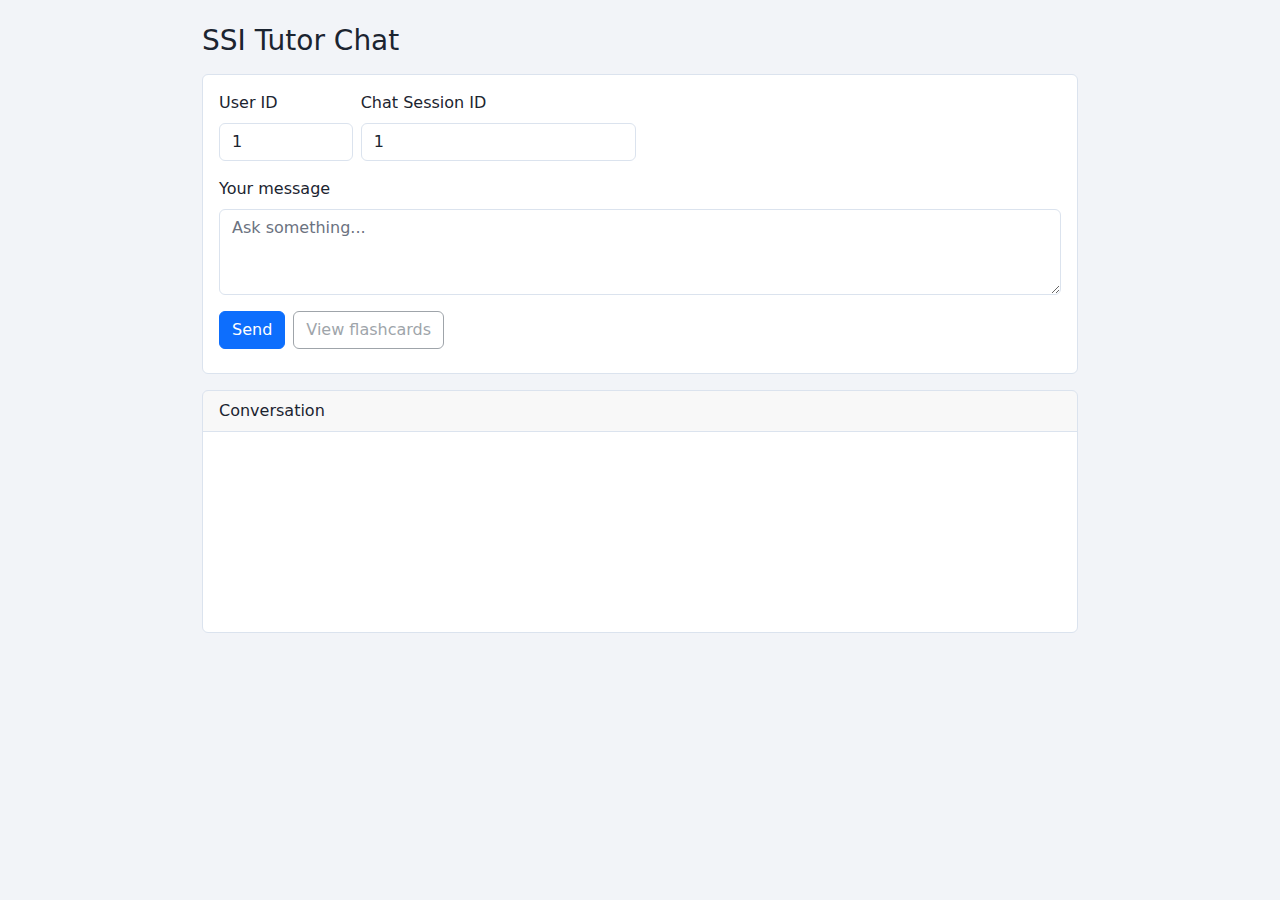
<file: ssi-frontend/index.html>
<!doctype html>
<html lang="en">
<head>
  <meta charset="utf-8" />
  <meta name="viewport" content="width=device-width, initial-scale=1" />
  <title>SSI Tutor</title>
  <link rel="icon" href="data:," />
  <link href="https://cdn.jsdelivr.net/npm/bootstrap@5.3.3/dist/css/bootstrap.min.css" rel="stylesheet">
  <script>
    (function () {
      var v = String(Date.now());
      window.__ssiAssetVersion = v;
      var localStyle = document.createElement("link");
      localStyle.rel = "stylesheet";
      localStyle.href = "./css/styles.css?v=" + encodeURIComponent(v);
      document.head.appendChild(localStyle);
    })();
  </script>
</head>
<body>
  <div class="container py-4" style="max-width: 900px;">
    <h1 class="h3 mb-3">SSI Tutor Chat</h1>

    <div class="card mb-3">
      <div class="card-body">
        <div class="row g-2">
          <div class="col-md-2">
            <label class="form-label">User ID</label>
            <input id="userId" class="form-control" type="number" value="1" min="1" />
          </div>
          <div class="col-md-4">
            <label class="form-label">Chat Session ID</label>
            <input id="chatId" class="form-control" type="number" value="1" min="1" />
          </div>
        </div>

        <label class="form-label mt-3">Your message</label>
        <textarea id="message" class="form-control" rows="3" placeholder="Ask something..."></textarea>

        <div class="d-flex gap-2 mt-3">
          <button id="sendBtn" class="btn btn-primary">Send</button>
          <button id="viewFlashcardsBtn" class="btn btn-outline-secondary" disabled>View flashcards</button>
        </div>

        <div id="status" class="small text-muted mt-2"></div>
      </div>
    </div>

    <div class="card">
      <div class="card-header">Conversation</div>
      <div class="card-body" id="chatLog" style="min-height: 200px;"></div>
    </div>
  </div>

  <script>
    (function () {
      var v = window.__ssiAssetVersion || String(Date.now());
      var scripts = [
        "./js/i18n.js",
        "./js/theme.js",
        "./js/app.js",
        "./js/dev-hot-reload.js"
      ];

      function loadScript(index) {
        if (index >= scripts.length) return;
        var script = document.createElement("script");
        script.src = scripts[index] + "?v=" + encodeURIComponent(v);
        script.onload = function () { loadScript(index + 1); };
        script.onerror = function () { loadScript(index + 1); };
        document.body.appendChild(script);
      }

      loadScript(0);
    })();
  </script>
</body>
</html>
</file>
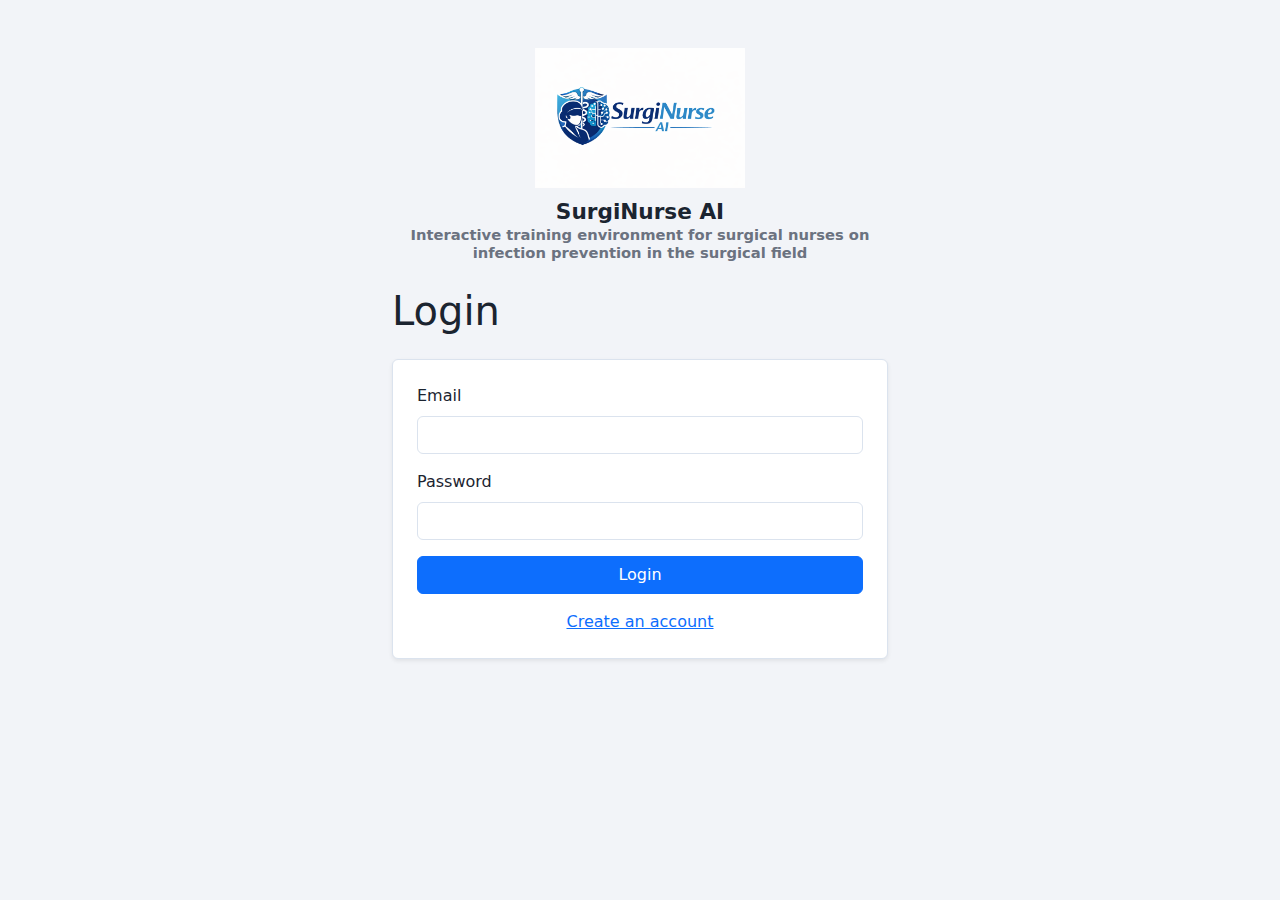
<file: ssi-frontend/pages/admin.html>
<!doctype html>
<html lang="en">
<head>
  <meta charset="utf-8" />
  <meta name="viewport" content="width=device-width, initial-scale=1" />
  <title>Admin | Knowledge Sources</title>
  <link rel="icon" href="data:," />
  <link href="https://cdn.jsdelivr.net/npm/bootstrap@5.3.3/dist/css/bootstrap.min.css" rel="stylesheet">
  <script>
    (function () {
      var v = String(Date.now());
      window.__ssiAssetVersion = v;
      var localStyle = document.createElement("link");
      localStyle.rel = "stylesheet";
      localStyle.href = "../css/styles.css?v=" + encodeURIComponent(v);
      document.head.appendChild(localStyle);
    })();
  </script>
</head>
<body class="admin-page">
  <nav class="navbar border-bottom app-navbar">
    <div class="container-fluid app-navbar-inner">
      <div class="app-navbar-left">
        <div class="navbar-brand mb-0 app-brand app-brand-chat">
          <div class="app-brand-title">SurgiNurse AI</div>
          <div class="app-brand-subtitle">Admin - Knowledge Base Source Control</div>
        </div>
      </div>
      <div class="d-flex gap-2">
        <a class="btn btn-outline-secondary btn-sm" href="chat.html">Back to Chat</a>
        <button class="btn btn-outline-danger btn-sm" id="logoutBtn" type="button">Logout</button>
      </div>
    </div>
  </nav>

  <main class="container py-4">
    <div id="adminAlert" class="alert d-none" role="alert"></div>

    <div id="notAuthorizedCard" class="card border-danger d-none">
      <div class="card-body">
        <h1 class="h5 text-danger mb-2">Not authorized</h1>
        <p class="mb-2">This page is only available to admin users.</p>
        <a href="chat.html" class="btn btn-sm btn-outline-secondary">Return to chat</a>
      </div>
    </div>

    <div id="adminApp" class="d-none">
      <div class="d-flex flex-wrap justify-content-between align-items-center gap-2 mb-3">
        <div>
          <h1 class="h4 mb-1">Knowledge Sources</h1>
          <div class="text-muted small">
            Auto-synced from the OpenAI vector store. Use toggles to allow or block files as retrieval references.
          </div>
        </div>
        <button id="reindexBtn" class="btn btn-outline-primary" type="button">Sync Vector Store Files</button>
      </div>

      <div class="card">
        <div class="card-body">
          <div class="d-flex justify-content-between align-items-center mb-2">
            <h2 class="h6 mb-0">Vector Store Files</h2>
            <button id="refreshSourcesBtn" class="btn btn-sm btn-outline-secondary" type="button">Reload</button>
          </div>

          <div id="sourcesTableWrap" class="table-responsive">
            <table class="table align-middle" id="sourcesTable">
              <thead>
                <tr>
                  <th>#</th>
                  <th>Filename</th>
                  <th>Type</th>
                  <th>Vector Store File ID</th>
                  <th>Enabled</th>
                  <th>Verified</th>
                  <th>Notes</th>
                </tr>
              </thead>
              <tbody id="sourcesTableBody"></tbody>
            </table>
          </div>

          <div id="sourcesEmptyState" class="text-muted small d-none">
            No vector store files found (or sync failed).
          </div>
        </div>
      </div>
    </div>
  </main>

  <script>
    (function () {
      var v = window.__ssiAssetVersion || String(Date.now());
      var scripts = [
        "../js/api.js",
        "../js/auth.js",
        "../js/i18n.js",
        "../js/theme.js",
        "../js/admin.js",
        "../js/dev-hot-reload.js"
      ];

      function loadScript(index) {
        if (index >= scripts.length) return;
        var script = document.createElement("script");
        script.src = scripts[index] + "?v=" + encodeURIComponent(v);
        script.onload = function () { loadScript(index + 1); };
        script.onerror = function () { loadScript(index + 1); };
        document.body.appendChild(script);
      }

      loadScript(0);
    })();
  </script>
</body>
</html>
</file>
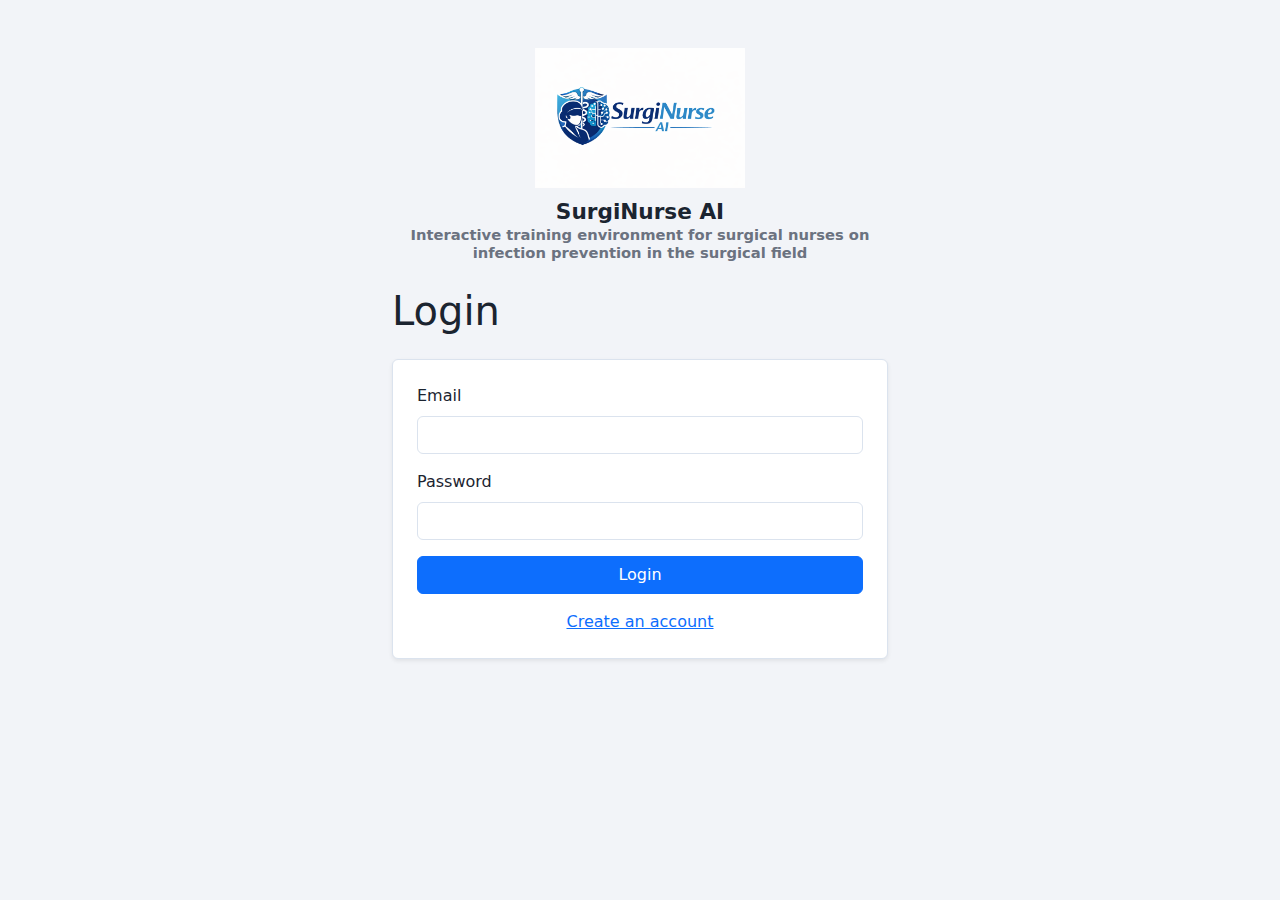
<file: ssi-frontend/pages/chat.html>
<!doctype html>
<html lang="en">
<head>
  <meta charset="utf-8" />
  <meta name="viewport" content="width=device-width, initial-scale=1" />
  <title>Chat | SSI App</title>
  <link rel="icon" href="data:," />
  <link href="https://cdn.jsdelivr.net/npm/bootstrap@5.3.3/dist/css/bootstrap.min.css" rel="stylesheet">
  <script>
    (function () {
      var v = String(Date.now());
      window.__ssiAssetVersion = v;
      var localStyle = document.createElement("link");
      localStyle.rel = "stylesheet";
      localStyle.href = "../css/styles.css?v=" + encodeURIComponent(v);
      document.head.appendChild(localStyle);
    })();
  </script>
</head>
<body class="chat-page">

<nav class="navbar border-bottom app-navbar">
  <div class="container-fluid app-navbar-inner">
    <div class="app-navbar-left">
      <button
        id="showSidebarBtn"
        class="btn btn-sm btn-outline-secondary app-navbar-sidebar-btn d-none"
        type="button"
        aria-label="Open sidebar"
        title="Open sidebar"
      >
        <svg viewBox="0 0 24 24" width="16" height="16" aria-hidden="true" focusable="false">
          <rect x="3" y="4" width="18" height="16" rx="2" fill="none" stroke="currentColor" stroke-width="1.8"></rect>
          <line x1="9" y1="4.8" x2="9" y2="19.2" stroke="currentColor" stroke-width="1.8"></line>
          <line x1="12.5" y1="9" x2="18.5" y2="9" stroke="currentColor" stroke-width="1.8"></line>
          <line x1="12.5" y1="12" x2="18.5" y2="12" stroke="currentColor" stroke-width="1.8"></line>
          <line x1="12.5" y1="15" x2="18.5" y2="15" stroke="currentColor" stroke-width="1.8"></line>
        </svg>
      </button>
      <div class="navbar-brand mb-0 app-brand app-brand-chat">
        <div class="app-brand-title">SurgiNurse AI</div>
        <div class="app-brand-subtitle">Interactive training environment for surgical nurses on infection prevention in the surgical field</div>
      </div>
    </div>
    <button class="btn btn-outline-danger btn-sm" id="logoutBtn">Logout</button>
  </div>
</nav>

<div class="container-fluid app-chat-layout">
  <div class="app-chat-shell">

    <aside id="leftSidebar" class="border-end p-3 overflow-auto app-sidebar">
      <div class="d-grid gap-2 mb-3">
        <button id="newChatBtn" class="btn btn-primary">+ New Chat</button>
        <a id="adminNavLink" class="btn btn-outline-warning btn-sm d-none" href="admin.html">Admin - Knowledge Sources</a>
        <button id="hideSidebarBtn" class="btn btn-outline-secondary btn-sm">Hide sidebar</button>
      </div>

      <div class="d-flex gap-2 mb-3">
        <button id="showChatsTabBtn" class="btn btn-sm btn-primary flex-fill">Chats</button>
        <button id="showAnalyticsTabBtn" class="btn btn-sm btn-outline-secondary flex-fill">Analytics</button>
        <button id="showSettingsTabBtn" class="btn btn-sm btn-outline-secondary flex-fill">Settings</button>
      </div>

      <section id="chatsPanel">
        <div id="chatList" class="list-group"></div>
      </section>

      <section id="settingsPanel" class="d-none">
        <div class="card settings-card">
          <div class="card-body">
            <div class="small text-muted settings-title">Appearance</div>

            <div class="settings-row">
              <div class="settings-row-meta">
                <span class="small fw-semibold">Dark theme</span>
              </div>
              <label class="theme-switch" for="themeToggle">
                <input id="themeToggle" type="checkbox" />
                <span class="theme-slider"></span>
              </label>
            </div>

            <div class="settings-row">
              <div class="settings-row-meta">
                <span class="small fw-semibold">Language</span>
                <span id="languageCurrentLabel" class="settings-hint">English</span>
              </div>
              <label class="theme-switch language-switch" for="languageToggle">
                <input id="languageToggle" type="checkbox" />
                <span class="theme-slider" data-off="EN" data-on="GR"></span>
              </label>
            </div>
          </div>
        </div>
      </section>

      <section id="analyticsPanel" class="d-none">
        <div class="analytics-shell">
          <div class="analytics-head">
            <div>
              <div class="analytics-title">Learning Analytics</div>
              <div class="analytics-subtitle">Track quiz performance and study retention</div>
            </div>
            <button id="refreshAnalyticsBtn" class="btn btn-sm btn-outline-secondary" type="button">Refresh</button>
          </div>

          <div id="analyticsSignal" class="analytics-signal">
            <div class="analytics-signal-label">Learning signal</div>
            <div id="analyticsSignalTitle" class="analytics-signal-title">Collecting data</div>
            <div id="analyticsSignalHint" class="analytics-signal-hint">Complete a few quizzes to reveal trend quality.</div>
          </div>

          <div class="analytics-kpis">
            <div class="analytics-kpi">
              <div class="analytics-kpi-label">Total quizzes</div>
              <div id="kpiTotalQuizzes" class="analytics-kpi-value">0</div>
            </div>
            <div class="analytics-kpi">
              <div class="analytics-kpi-label">Average score</div>
              <div id="kpiAvgScore" class="analytics-kpi-value">-</div>
            </div>
            <div class="analytics-kpi">
              <div class="analytics-kpi-label">Last score</div>
              <div id="kpiLastScore" class="analytics-kpi-value">-</div>
            </div>
            <div class="analytics-kpi">
              <div class="analytics-kpi-label">Last 10 accuracy</div>
              <div id="kpiLast10" class="analytics-kpi-value">-</div>
            </div>
          </div>

          <div class="analytics-block">
            <div class="analytics-block-title">Score trend</div>
            <div id="analyticsTrendChart" class="analytics-trend-chart"></div>
          </div>

          <div class="analytics-block">
            <div class="analytics-block-title">Recent quizzes</div>
            <div id="analyticsHistoryList" class="analytics-history-list"></div>
          </div>

          <div class="analytics-block">
            <div class="analytics-block-title">Flashcard mastery</div>
            <div id="analyticsMasterySummary" class="analytics-mastery-summary"></div>
            <div id="analyticsFlashcardsList" class="analytics-flashcards-list"></div>
          </div>
        </div>
      </section>
    </aside>

    <main class="d-flex flex-column p-0 chat-main">
      <div id="messages" class="flex-grow-1 overflow-auto p-4"></div>

      <form id="chatForm" class="p-3 border-top bg-white">
        <div class="input-group">
          <input id="messageInput" class="form-control" placeholder="Type your message..." />
          <button class="btn btn-primary" id="sendBtn">Send</button>
          <button class="btn btn-outline-secondary" id="viewFlashcardsBtn" type="button" disabled>View all flashcards</button>
        </div>
        <div id="flashcardStatus" class="small text-muted mt-2"></div>
      </form>
    </main>

    <aside id="flashcardsPanel" class="app-flashcards-panel border-start p-3 d-none">
      <div class="d-flex justify-content-between align-items-center mb-2">
        <h2 class="h6 mb-0">Flashcards</h2>
        <button id="closeFlashcardsBtn" class="btn btn-sm btn-outline-secondary" type="button">Close</button>
      </div>

      <div id="flashcardsStudyView">
        <div id="flashcardsCounter" class="small text-muted mb-2">0 / 0</div>

        <div id="flashcardsCardBox" class="flashcard border rounded-4 p-4">
          <div id="flashcardsSideLabel" class="small text-muted mb-2">Question</div>
          <div id="flashcardsCardText" class="fs-6" style="white-space: pre-wrap;"></div>
        </div>

        <div class="d-flex justify-content-between mt-3">
          <button id="flashcardsPrevBtn" class="btn btn-outline-primary" type="button">Previous</button>
          <button id="flashcardsFlipBtn" class="btn btn-primary" type="button">Flip</button>
          <button id="flashcardsNextBtn" class="btn btn-outline-primary" type="button">Next</button>
        </div>

        <div class="d-flex justify-content-center mt-3">
          <button id="startQuizBtn" class="btn btn-success" type="button">Start MCQ quiz</button>
        </div>

        <div class="small text-muted mt-3">
          Tips: Left/Right to navigate, Space to flip
        </div>
      </div>

      <div id="flashcardsQuizView" class="d-none">
        <div id="quizProgress" class="small text-muted mb-2">Question 0 / 0</div>

        <div class="flashcard border rounded-4 p-4">
          <div class="small text-muted mb-2">Question</div>
          <div id="quizQuestionText" class="fs-6" style="white-space: pre-wrap;"></div>
        </div>

        <div id="quizOptions" class="d-grid gap-2 mt-3"></div>

        <div id="quizFeedback" class="small mt-3"></div>

        <div id="quizSummary" class="border rounded-3 p-3 mt-3 d-none"></div>

        <div class="d-flex justify-content-between mt-3">
          <button id="quizBackBtn" class="btn btn-outline-secondary" type="button">Back to flashcards</button>
          <button id="quizNextBtn" class="btn btn-primary" type="button" disabled>Next</button>
        </div>
      </div>
    </aside>

  </div>
</div>

<script>
  (function () {
    var v = window.__ssiAssetVersion || String(Date.now());
    var scripts = [
      "../js/api.js",
      "../js/auth.js",
      "../js/i18n.js",
      "../js/theme.js",
      "../js/chat.js",
      "../js/dev-hot-reload.js"
    ];

    function loadScript(index) {
      if (index >= scripts.length) return;
      var script = document.createElement("script");
      script.src = scripts[index] + "?v=" + encodeURIComponent(v);
      script.onload = function () { loadScript(index + 1); };
      script.onerror = function () { loadScript(index + 1); };
      document.body.appendChild(script);
    }

    loadScript(0);
  })();
</script>
</body>
</html>
</file>
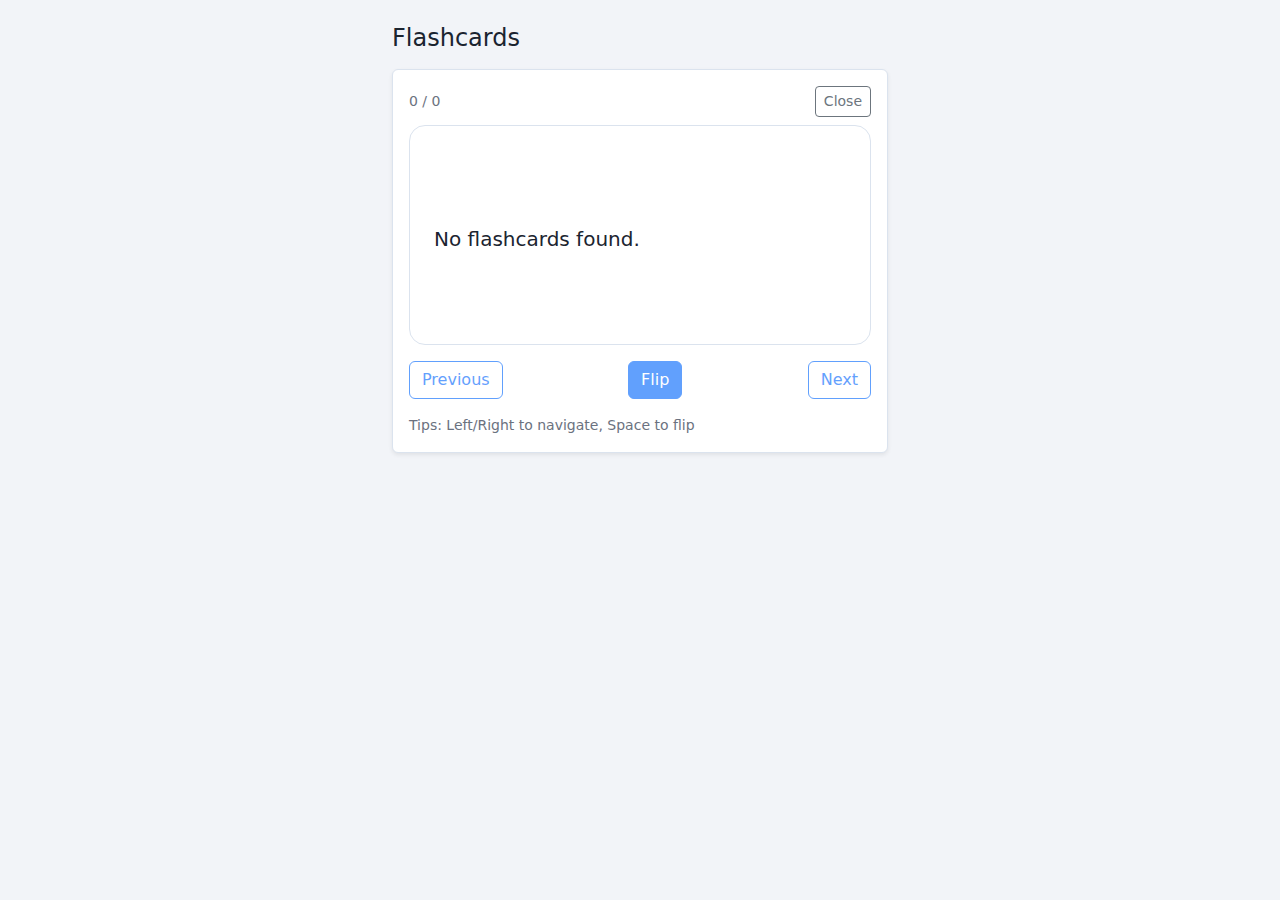
<file: ssi-frontend/pages/flashcards.html>
<!doctype html>
<html lang="en">
<head>
  <meta charset="utf-8" />
  <meta name="viewport" content="width=device-width, initial-scale=1" />
  <title>Flashcards</title>
  <link rel="icon" href="data:," />
  <link href="https://cdn.jsdelivr.net/npm/bootstrap@5.3.3/dist/css/bootstrap.min.css" rel="stylesheet">
  <script>
    (function () {
      var v = String(Date.now());
      window.__ssiAssetVersion = v;
      var localStyle = document.createElement("link");
      localStyle.rel = "stylesheet";
      localStyle.href = "../css/styles.css?v=" + encodeURIComponent(v);
      document.head.appendChild(localStyle);
    })();
  </script>
</head>
<body>
  <div class="container py-4" style="max-width: 520px;">
    <h1 class="h4 mb-3">Flashcards</h1>

    <div class="card shadow-sm">
      <div class="card-body">
        <div class="d-flex justify-content-between align-items-center mb-2">
          <div id="counter" class="small text-muted">0 / 0</div>
          <button id="closeBtn" class="btn btn-sm btn-outline-secondary">Close</button>
        </div>

        <div id="cardBox" class="flashcard border rounded-4 p-4 bg-white">
          <div id="sideLabel" class="small text-muted mb-2">Question</div>
          <div id="cardText" class="fs-5" style="white-space: pre-wrap;" data-i18n-skip="true"></div>
        </div>

        <div class="d-flex justify-content-between mt-3">
          <button id="prevBtn" class="btn btn-outline-primary">Previous</button>
          <button id="flipBtn" class="btn btn-primary">Flip</button>
          <button id="nextBtn" class="btn btn-outline-primary">Next</button>
        </div>

        <div class="small text-muted mt-3">
          Tips: Left/Right to navigate, Space to flip
        </div>
      </div>
    </div>
  </div>

  <script>
    (function () {
      var v = window.__ssiAssetVersion || String(Date.now());
      var scripts = [
        "../js/i18n.js",
        "../js/theme.js",
        "../js/flashcards.js",
        "../js/dev-hot-reload.js"
      ];

      function loadScript(index) {
        if (index >= scripts.length) return;
        var script = document.createElement("script");
        script.src = scripts[index] + "?v=" + encodeURIComponent(v);
        script.onload = function () { loadScript(index + 1); };
        script.onerror = function () { loadScript(index + 1); };
        document.body.appendChild(script);
      }

      loadScript(0);
    })();
  </script>
</body>
</html>
</file>
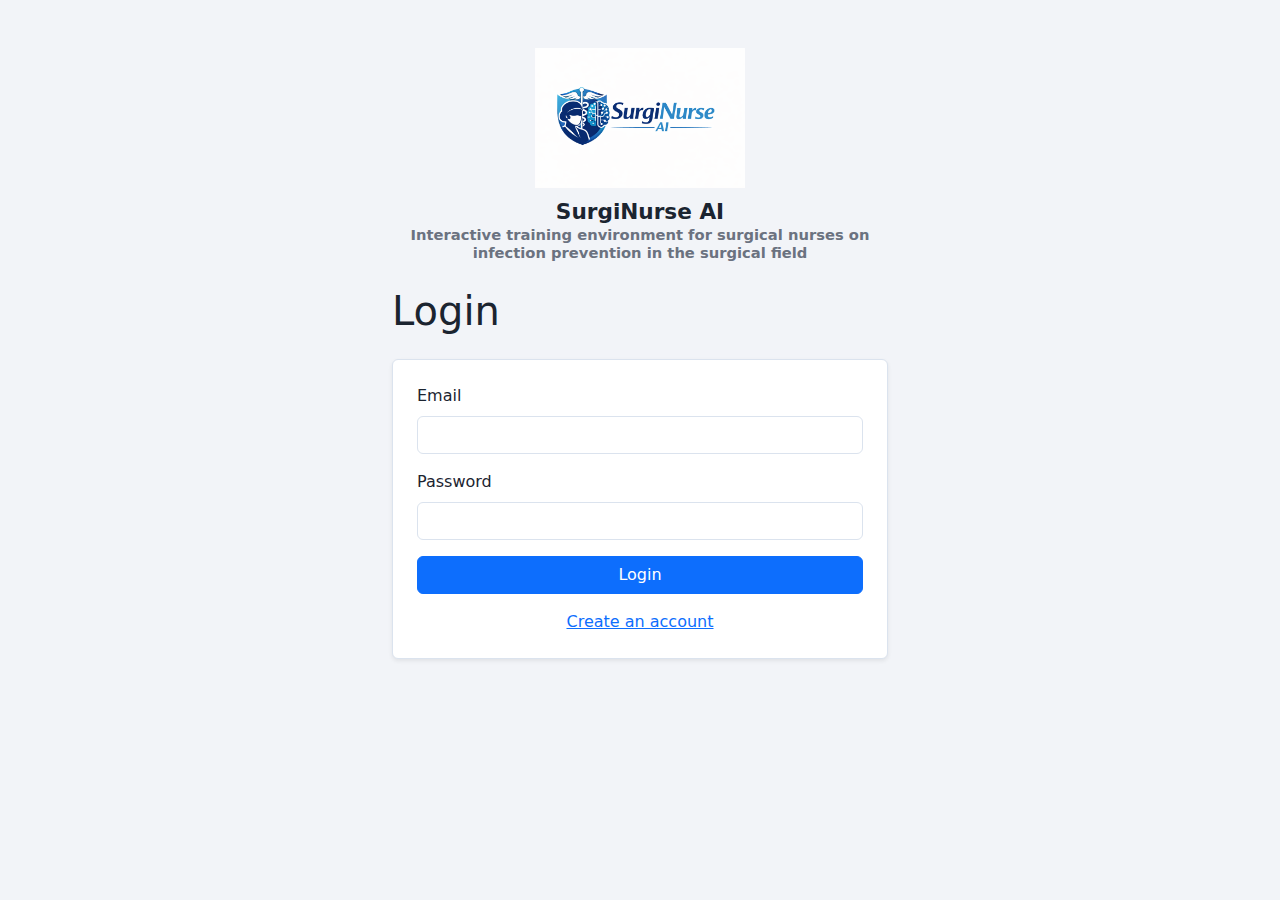
<file: ssi-frontend/pages/login.html>
<!doctype html>
<html lang="en">
<head>
  <meta charset="utf-8" />
  <meta name="viewport" content="width=device-width, initial-scale=1" />
  <title>Login | SSI App</title>
  <link rel="icon" href="data:," />
  <link href="https://cdn.jsdelivr.net/npm/bootstrap@5.3.3/dist/css/bootstrap.min.css" rel="stylesheet">
  <script>
    (function () {
      var v = String(Date.now());
      window.__ssiAssetVersion = v;
      var localStyle = document.createElement("link");
      localStyle.rel = "stylesheet";
      localStyle.href = "../css/styles.css?v=" + encodeURIComponent(v);
      document.head.appendChild(localStyle);
    })();
  </script>
</head>
<body>

<div class="container py-5" style="max-width: 520px;">
  <div class="app-brand auth-brand mb-4">
    <img
      src="../assets/surginurse-logo.png"
      alt="SurgiNurse AI logo"
      class="auth-logo"
      onerror="this.style.display='none'"
    />
    <div class="app-brand-title">SurgiNurse AI</div>
    <div class="app-brand-subtitle">Interactive training environment for surgical nurses on infection prevention in the surgical field</div>
  </div>
  <h1 class="mb-4">Login</h1>

  <div id="alert" class="alert alert-danger d-none"></div>

  <form id="loginForm" class="card p-4 shadow-sm">
    <div class="mb-3">
      <label class="form-label">Email</label>
      <input id="email" class="form-control" type="email" required />
    </div>

    <div class="mb-3">
      <label class="form-label">Password</label>
      <input id="password" class="form-control" type="password" required />
    </div>

    <button class="btn btn-primary w-100" type="submit">Login</button>

    <div class="mt-3 text-center">
      <a href="register.html">Create an account</a>
    </div>
  </form>
</div>

<script>
  (function () {
    var v = window.__ssiAssetVersion || String(Date.now());
    var scripts = [
      "../js/api.js",
      "../js/auth.js",
      "../js/i18n.js",
      "../js/theme.js",
      "../js/login.js",
      "../js/dev-hot-reload.js"
    ];

    function loadScript(index) {
      if (index >= scripts.length) return;
      var script = document.createElement("script");
      script.src = scripts[index] + "?v=" + encodeURIComponent(v);
      script.onload = function () { loadScript(index + 1); };
      script.onerror = function () { loadScript(index + 1); };
      document.body.appendChild(script);
    }

    loadScript(0);
  })();
</script>
</body>
</html>
</file>
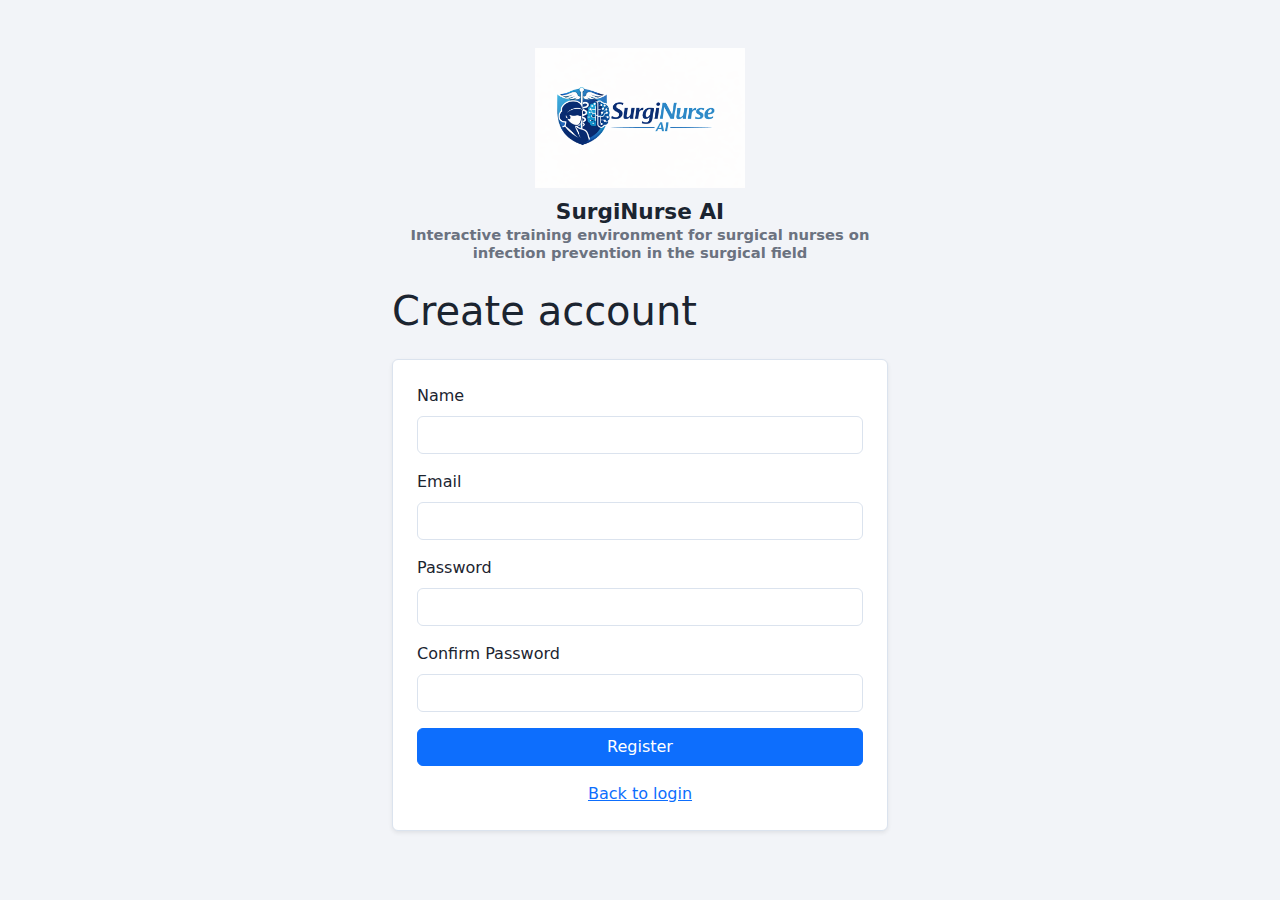
<file: ssi-frontend/pages/register.html>
<!doctype html>
<html lang="en">
<head>
  <meta charset="utf-8" />
  <meta name="viewport" content="width=device-width, initial-scale=1" />
  <title>Register | SSI App</title>
  <link rel="icon" href="data:," />
  <link href="https://cdn.jsdelivr.net/npm/bootstrap@5.3.3/dist/css/bootstrap.min.css" rel="stylesheet">
  <script>
    (function () {
      var v = String(Date.now());
      window.__ssiAssetVersion = v;
      var localStyle = document.createElement("link");
      localStyle.rel = "stylesheet";
      localStyle.href = "../css/styles.css?v=" + encodeURIComponent(v);
      document.head.appendChild(localStyle);
    })();
  </script>
</head>
<body>

<div class="container py-5" style="max-width: 520px;">
  <div class="app-brand auth-brand mb-4">
    <img
      src="../assets/surginurse-logo.png"
      alt="SurgiNurse AI logo"
      class="auth-logo"
      onerror="this.style.display='none'"
    />
    <div class="app-brand-title">SurgiNurse AI</div>
    <div class="app-brand-subtitle">Interactive training environment for surgical nurses on infection prevention in the surgical field</div>
  </div>
  <h1 class="mb-4">Create account</h1>

  <div id="alert" class="alert alert-danger d-none"></div>

  <form id="registerForm" class="card p-4 shadow-sm">
    <div class="mb-3">
      <label class="form-label">Name</label>
      <input id="name" class="form-control" required />
    </div>

    <div class="mb-3">
      <label class="form-label">Email</label>
      <input id="email" class="form-control" type="email" required />
    </div>

    <div class="mb-3">
      <label class="form-label">Password</label>
      <input id="password" class="form-control" type="password" required />
    </div>

    <div class="mb-3">
      <label class="form-label">Confirm Password</label>
      <input id="confirm_password" class="form-control" type="password" required />
    </div>


    <button class="btn btn-primary w-100" type="submit">Register</button>

    <div class="mt-3 text-center">
      <a href="login.html">Back to login</a>
    </div>
  </form>
</div>

<script>
  (function () {
    var v = window.__ssiAssetVersion || String(Date.now());
    var scripts = [
      "../js/api.js",
      "../js/auth.js",
      "../js/i18n.js",
      "../js/theme.js",
      "../js/register.js",
      "../js/dev-hot-reload.js"
    ];

    function loadScript(index) {
      if (index >= scripts.length) return;
      var script = document.createElement("script");
      script.src = scripts[index] + "?v=" + encodeURIComponent(v);
      script.onload = function () { loadScript(index + 1); };
      script.onerror = function () { loadScript(index + 1); };
      document.body.appendChild(script);
    }

    loadScript(0);
  })();
</script>
</body>
</html>
</file>
